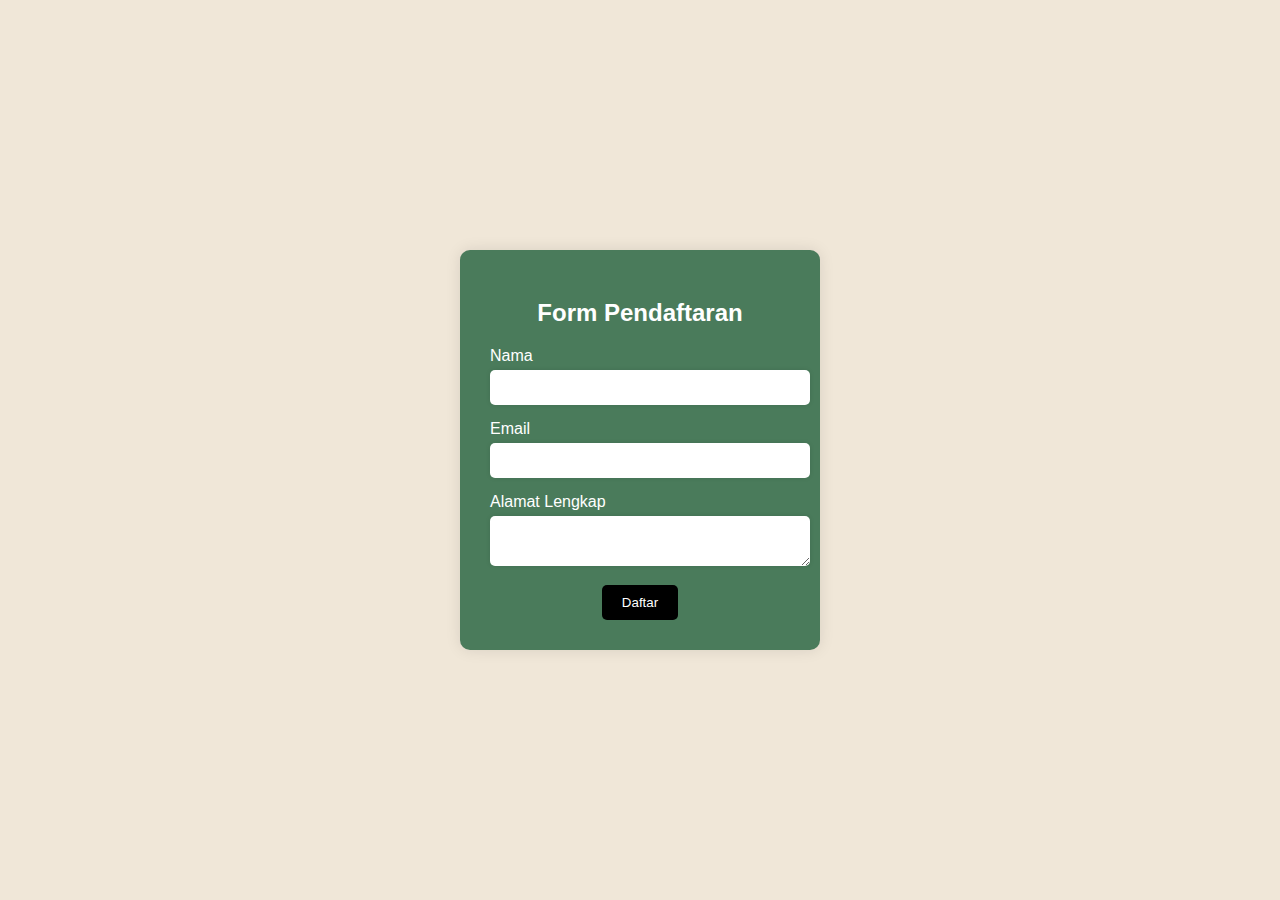
<file: CODELAB/Codelab Modul 2.1/index.html>
<!DOCTYPE html>
<html lang="en">
<head>
    <meta charset="UTF-8">
    <meta name="viewport" content="width=device-width, initial-scale=1.0">
    <title>Form Pendaftaran</title>
    <link rel="stylesheet" href="styles.css">
</head>
<body>
    <div class="form-container">
        <form id="daftarForm" onsubmit="return validateForm()">
            <h2>Form Pendaftaran</h2>
            <label for="nama">Nama</label>
            <input type="text" id="nama" name="nama">
            <label for="email">Email</label>
            <input type="email" id="email" name="email">
            <label for="alamat">Alamat Lengkap</label>
            <textarea id="alamat" name="alamat"></textarea>
            <button type="submit">Daftar</button>
        </form>
    </div>

    <script>
        function validateForm() {
            var nama = document.getElementById("nama").value;
            var email = document.getElementById("email").value;
            var alamat = document.getElementById("alamat").value;

            if (nama == "" || email == "" || alamat == "") {
                alert("Semua data harus diisi.");
                return false;
            }

            return true;
        }
    </script>
</body>
</html>
</file>
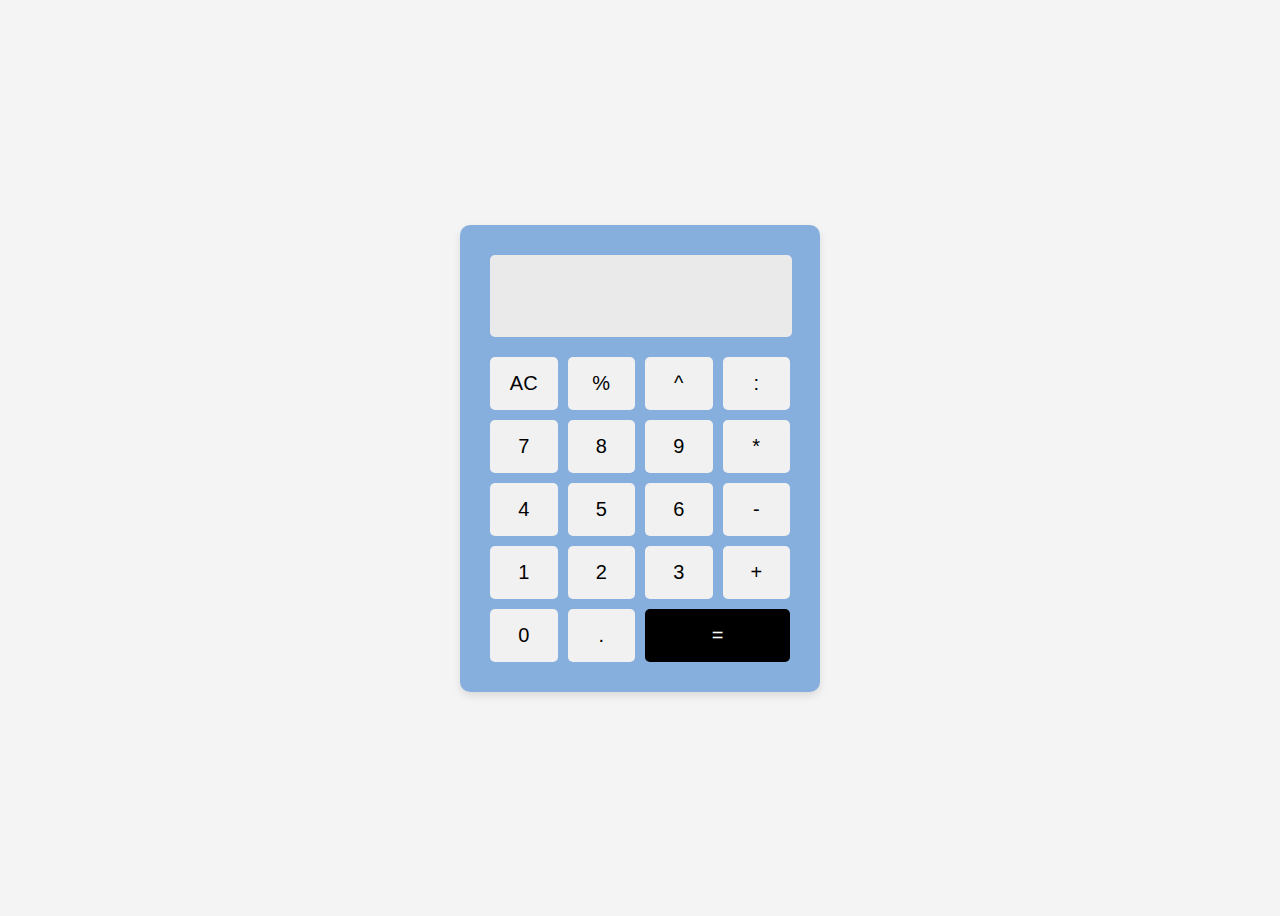
<file: DEMO/Tugas 1/index.html>
<!DOCTYPE html>
<html lang="en">

<head>
  <meta charset="UTF-8">
  <meta name="viewport" content="width=device-width, initial-scale=1.0">
  <title>Simple Calculator</title>
  <link rel="stylesheet" href="styles.css">
</head>

<body>
  <div class="calculator">
    <input type="text" id="display" disabled>
    <div class="buttons">
      <button onclick="clearDisplay()">AC</button>
      <button onclick="appendToDisplay('%')">%</button>
      <button onclick="appendToDisplay('**')">^</button>
      <button onclick="appendToDisplay('/')">:</button>

      <button onclick="appendToDisplay('7')">7</button>
      <button onclick="appendToDisplay('8')">8</button>
      <button onclick="appendToDisplay('9')">9</button>
      <button onclick="appendToDisplay('*')">*</button>

      <button onclick="appendToDisplay('4')">4</button>
      <button onclick="appendToDisplay('5')">5</button>
      <button onclick="appendToDisplay('6')">6</button>
      <button onclick="appendToDisplay('-')">-</button>

      <button onclick="appendToDisplay('1')">1</button>
      <button onclick="appendToDisplay('2')">2</button>
      <button onclick="appendToDisplay('3')">3</button>
      <button onclick="appendToDisplay('+')">+</button>

      <button onclick="appendToDisplay('0')">0</button>
      <button onclick="appendToDisplay('.')">.</button>
      <button onclick="calculateResult()">=</button>
    </div>
  </div>

  <script src="script.js"></script>
</body>

</html>
</file>
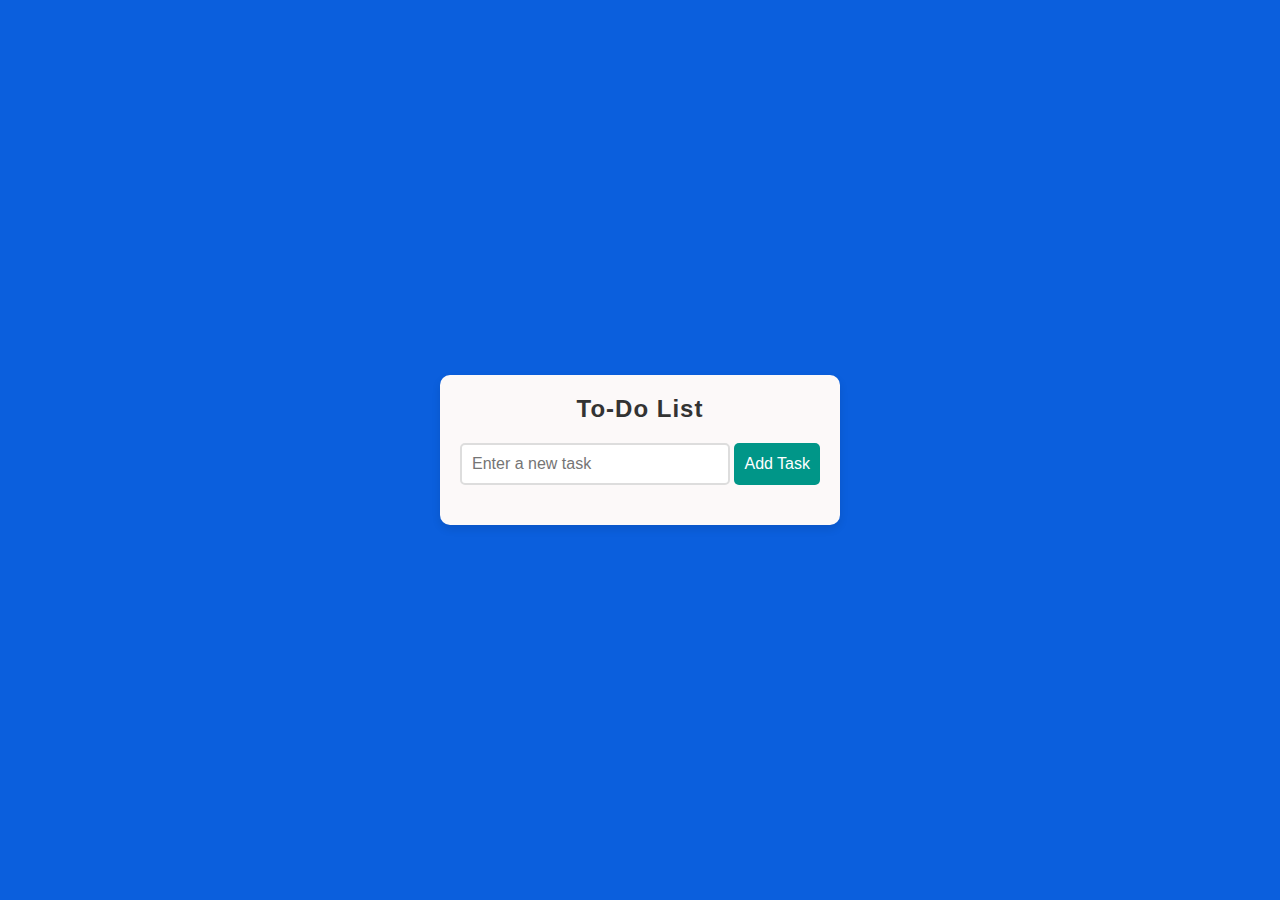
<file: DEMO/Tugas 2/index.html>
<!DOCTYPE html>
<html lang="en">

<head>
    <meta charset="UTF-8">
    <meta name="viewport" content="width=device-width, initial-scale=1.0">
    <title>Elegant To-Do List App</title>
    <link rel="stylesheet" href="styles.css">
</head>

<body>
    <div class="container">
        <h1>To-Do List</h1>
        <div class="input-section">
            <input type="text" id="taskInput" placeholder="Enter a new task">
            <button id="addTaskBtn">Add Task</button>
        </div>
        <ul id="taskList"></ul>
    </div>

    <script src="script.js"></script>
</body>

</html>
</file>
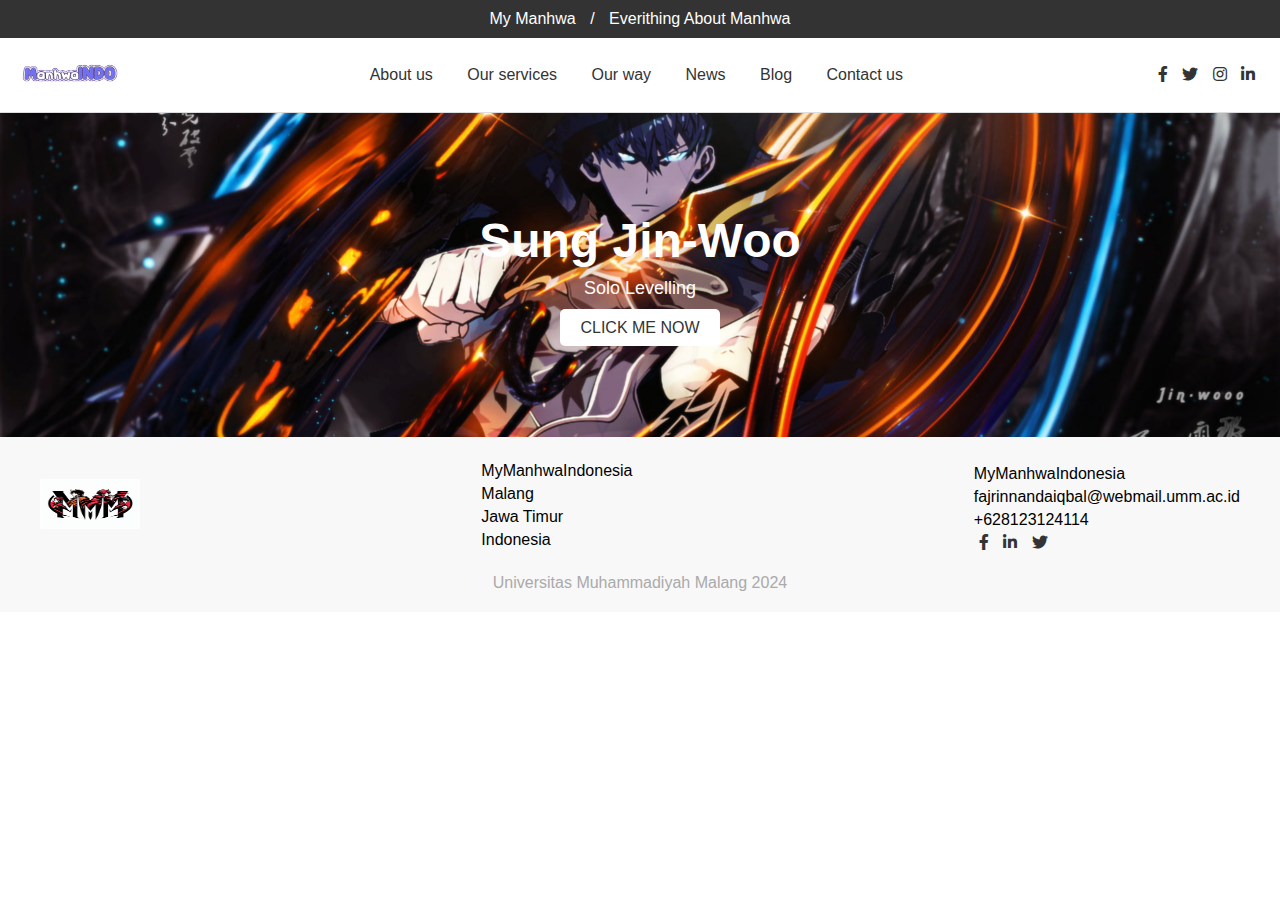
<file: Prak Modul 1/Manga.html>
<!DOCTYPE html>
<html lang="en">
  <head>
    <meta charset="UTF-8" />
    <meta name="viewport" content="width=device-width, initial-scale=1.0" />
    <title>My Website</title>
    <link
      href="https://cdnjs.cloudflare.com/ajax/libs/font-awesome/5.15.3/css/all.min.css"
      rel="stylesheet"
    />
    <link rel="stylesheet" href="styles.css" />
  </head>
  <body>
    <div class="header">
      <a href="#">My Manhwa</a> / <a href="#">Everithing About Manhwa</a>
    </div>
    <div class="navbar">
      <div class="logo">
        <img
          alt="Company Logo"
          height="50"
          src="image/Manhwa 1.png"
          width="100"
        />
      </div>
      <nav>
        <a href="#">About us</a>
        <a href="#">Our services</a>
        <a href="#">Our way</a>
        <a href="#">News</a>
        <a href="#">Blog</a>
        <a href="#">Contact us</a>
      </nav>
      <div class="social-icons">
        <a href="#"><i class="fab fa-facebook-f"></i></a>
        <a href="#"><i class="fab fa-twitter"></i></a>
        <a href="#"><i class="fab fa-instagram"></i></a>
        <a href="#"><i class="fab fa-linkedin-in"></i></a>
      </div>
    </div>
    <div class="hero">
      <h1>Sung Jin-Woo</h1>
      <p>Solo Levelling</p>
      <a class="btn" href="#">CLICK ME NOW</a>
    </div>
    <div class="footer">
      <div class="container">
        <div class="logo">
          <img
            alt="Company Logo"
            height="50"
            src="image/Manhwa 2.jpg"
            width="100"
          />
        </div>
        <div class="contact-info">
          <p>MyManhwaIndonesia</p>
          <p>Malang</p>
          <p>Jawa Timur</p>
          <p>Indonesia</p>
        </div>
        <div class="contact-info">
          <p>MyManhwaIndonesia</p>
          <p>fajrinnandaiqbal@webmail.umm.ac.id</p>
          <p>+628123124114</p>
          <div class="social-icons">
            <a href="#"><i class="fab fa-facebook-f"></i></a>
            <a href="#"><i class="fab fa-linkedin-in"></i></a>
            <a href="#"><i class="fab fa-twitter"></i></a>
          </div>
        </div>
      </div>
      <div class="copyright">Universitas Muhammadiyah Malang 2024</div>
    </div>
  </body>
</html>
</file>
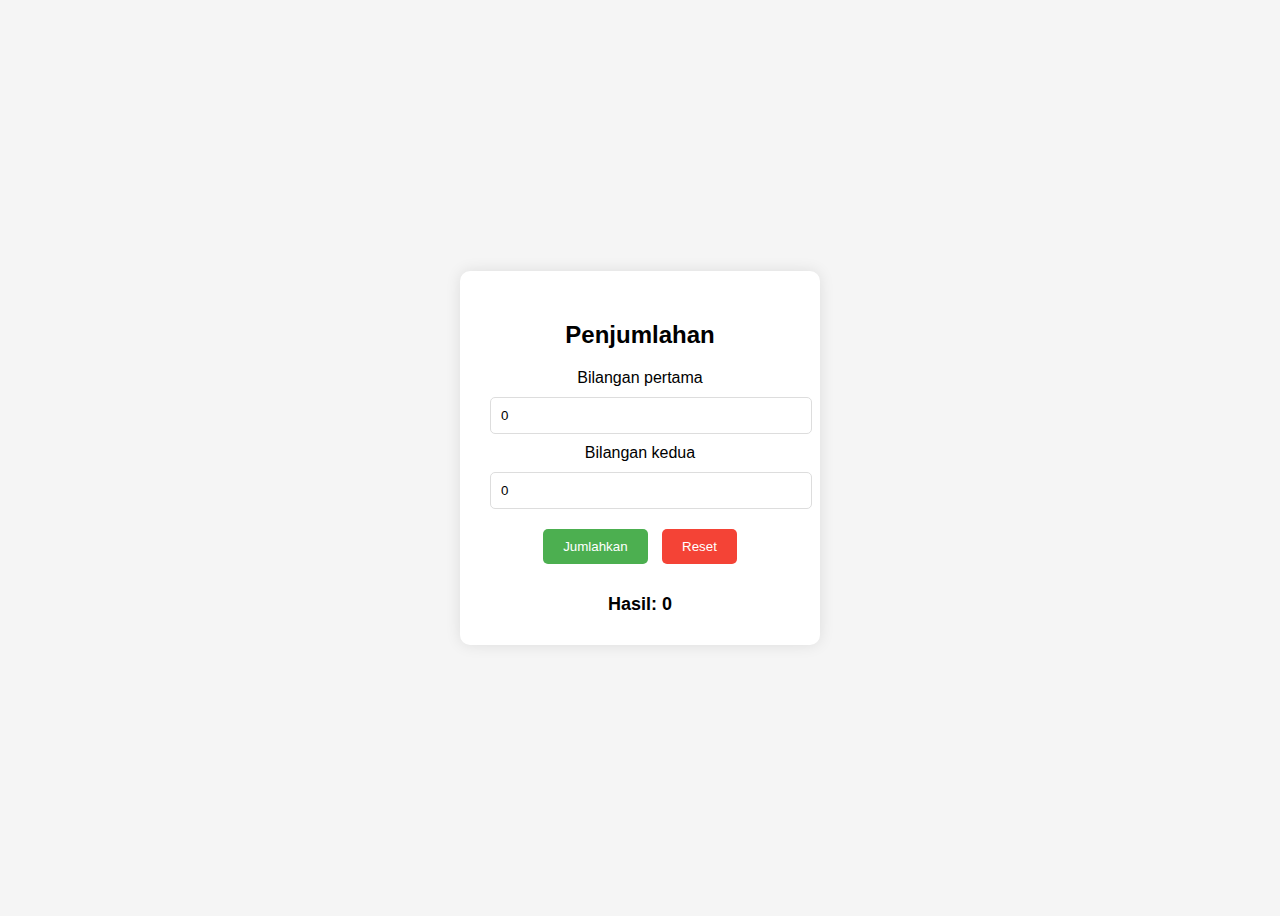
<file: CODELAB/Codelab Modul 2/Codelab 1.html>
<!DOCTYPE html>
<html lang="en">
<head>
    <meta charset="UTF-8">
    <meta name="viewport" content="width=device-width, initial-scale=1.0">
    <title>Penjumlahan</title>
    <link rel="stylesheet" href="styles.css">
</head>
<body>
    <div class="container">
        <h2>Penjumlahan</h2>
        <label for="bil1">Bilangan pertama</label>
        <input type="number" id="bil1" value="0">
        <label for="bil2">Bilangan kedua</label>
        <input type="number" id="bil2" value="0">
        <div>
            <button onclick="hitung()">Jumlahkan</button>
            <button class="reset" onclick="reset()">Reset</button>
        </div>
        <div class="result" id="hasil">Hasil: 0</div>
    </div>

    <script>
        function hitung() {
            var bil1 = parseInt(document.getElementById("bil1").value);
            var bil2 = parseInt(document.getElementById("bil2").value);
            var hasil = bil1 + bil2;
            document.getElementById("hasil").innerHTML = "Hasil: " + hasil;
        }

        function reset() {
            document.getElementById("bil1").value = 0;
            document.getElementById("bil2").value = 0;
            document.getElementById("hasil").innerHTML = "Hasil: 0";
        }
    </script>
</body>
</html>
</file>
<file: CODELAB/Codelab Modul 2.1/styles.css>
body {
    margin: 0;
    padding: 0;
    font-family: Arial, sans-serif;
    background-color: #f0e7d8;
    display: flex;
    justify-content: center;
    align-items: center;
    height: 100vh;
}

.form-container {
    background-color: #4a7b5b;
    padding: 30px;
    border-radius: 10px;
    box-shadow: 0px 0px 15px rgba(0, 0, 0, 0.1);
    width: 300px;
    text-align: center;
}

h2 {
    color: white;
    margin-bottom: 20px;
}

label {
    display: block;
    margin-bottom: 5px;
    color: white;
    text-align: left;
}

input, textarea {
    width: 100%;
    padding: 10px;
    margin-bottom: 15px;
    border: none;
    border-radius: 5px;
    box-shadow: 0px 0px 5px rgba(0, 0, 0, 0.1);
}

button {
    padding: 10px 20px;
    background-color: black;
    color: white;
    border: none;
    border-radius: 5px;
    cursor: pointer;
}

button:hover {
    background-color: #333;
}
</file>
<file: DEMO/Tugas 1/styles.css>
body {
    font-family: Arial, sans-serif;
    display: flex;
    justify-content: center;
    align-items: center;
    height: 100vh;
    background-color: #f4f4f4;
  }
  
  .calculator {
    background-color: rgb(134, 175, 222);
    padding: 30px;
    border-radius: 10px;
    box-shadow: 0 4px 8px rgba(0, 0, 0, 0.1);
    max-width: 300px;
    text-align: center;
  }
  
  #display {
    width: 100%;
    height: 80px;
    font-size: 29px;
    text-align: right;
    margin-bottom: 20px;
    border: none;
    background-color: #eaeaea;
    padding: 1px;
    border-radius: 5px;
  }
  
  .buttons {
    display: grid;
    grid-template-columns: repeat(4, 1fr);
    gap: 10px;
  }
  
  button {
    font-size: 20px;
    padding: 15px;
    background-color: #f1f1f1;
    border: none;
    border-radius: 5px;
    cursor: pointer;
    transition: background-color 0.2s ease;
  }
  
  button:hover {
    background-color: #340cff;
  }
  
  button:active {
    background-color: #120e66;
  }
  
  button:nth-child(19) {
    grid-column: span 2;
    background-color: #000000;
    color: rgb(255, 255, 255);
  }
</file>
<file: DEMO/Tugas 2/styles.css>
* {
    margin: 0;
    padding: 0;
    box-sizing: border-box;
}

body {
    font-family: 'Arial', sans-serif;
    background-color: #0b5fdd;
    display: flex;
    justify-content: center;
    align-items: center;
    height: 100vh;
}

.container {
    width: 400px;
    background-color: #fcf9f9;
    box-shadow: 0 4px 8px rgba(0, 0, 0, 0.1);
    border-radius: 10px;
    padding: 20px;
}

h1 {
    text-align: center;
    margin-bottom: 20px;
    color: #333;
    font-size: 24px;
    letter-spacing: 1px;
}

.input-section {
    display: flex;
    justify-content: space-between;
    margin-bottom: 20px;
}

#taskInput {
    width: 75%;
    padding: 10px;
    font-size: 16px;
    border: 2px solid #ddd;
    border-radius: 5px;
    outline: none;
    transition: border-color 0.3s;
}

#taskInput:focus {
    border-color: #009688;
}

#addTaskBtn {
    padding: 9px 10px;
    background-color: #009688;
    color: white;
    border: none;
    border-radius: 5px;
    font-size: 16px;
    cursor: pointer;
    transition: background-color 0.3s;
}

#addTaskBtn:hover {
    background-color: #00796b;
}

ul {
    list-style-type: none;
    padding: 0;
}

li {
    padding: 12px;
    font-size: 18px;
    display: flex;
    justify-content: space-between;
    background-color: #73d4d2;
    margin-bottom: 10px;
    border-radius: 5px;
    transition: background-color 0.3s, box-shadow 0.3s;
}

li:hover {
    background-color: #39ec6f;
    box-shadow: 0 2px 4px rgba(0, 0, 0, 0.1);
}

.taskButtons {
    display: flex;
    gap: 10px;
}

.editBtn, .deleteBtn {
    background-color: #e91e63;
    color: rgb(255, 255, 255);
    border: none;
    padding: 8px 12px;
    border-radius: 5px;
    cursor: pointer;
    transition: background-color 0.3s;
}

.editBtn {
    background-color: #2196F3;
}

.editBtn:hover {
    background-color: #4908fc;
}

.deleteBtn:hover {
    background-color: #c2185b;
}

.editMode input {
    font-size: 18px;
    padding: 8px;
    width: 70%;
    border: 2px solid #3b4348;
    border-radius: 5px;
}
</file>
<file: Prak Modul 1/styles.css>
body {
    font-family: Arial, sans-serif;
    margin: 0;
    padding: 0;
  }
  
  .header {
    background-color: #333;
    color: white;
    padding: 10px 0;
    text-align: center;
  }
  
  .header a {
    color: white;
    text-decoration: none;
    margin: 0 10px;
  }
  
  .header a:hover {
    text-decoration: underline;
  }
  
  .navbar {
    display: flex;
    justify-content: space-between;
    align-items: center;
    padding: 10px 20px;
    background-color: white;
    border-bottom: 1px solid #ddd;
  }
  
  .navbar .logo img {
    height: 50px;
  }
  
  .navbar nav a {
    margin: 0 15px;
    color: #333;
    text-decoration: none;
  }
  
  .navbar nav a:hover {
    text-decoration: underline;
  }
  
  .navbar .social-icons a {
    margin: 0 5px;
    color: #333;
  }
  
  .hero {
    background: url("image/wallpaperflare.com_wallpaper.jpg") no-repeat center
      center;
    background-size: cover;
    color: white;
    text-align: center;
    padding: 100px 20px;
  }
  
  .hero h1 {
    font-size: 48px;
    margin: 0;
  }
  
  .hero p {
    font-size: 18px;
    margin: 10px 0 20px;
  }
  
  .hero .btn {
    background-color: white;
    color: #333;
    padding: 10px 20px;
    text-decoration: none;
    border-radius: 5px;
  }
  
  .hero .btn:hover {
    background-color: #ddd;
  }
  
  .footer {
    background-color: #f8f8f8;
    padding: 20px 0;
    text-align: center;
  }
  
  .footer .container {
    display: flex;
    justify-content: space-between;
    align-items: center;
    max-width: 1200px;
    margin: 0 auto;
    padding: 0 20px;
  }
  
  .footer .container .logo img {
    height: 50px;
  }
  
  .footer .container .contact-info {
    text-align: left;
  }
  
  .footer .container .contact-info p {
    margin: 5px 0;
  }
  
  .footer .container .social-icons a {
    margin: 0 5px;
    color: #333;
  }
  
  .footer .container .social-icons a:hover {
    color: #555;
  }
  
  .footer .copyright {
    margin-top: 20px;
    color: #aaa;
  }
</file>
<file: CODELAB/Codelab Modul 2/styles.css>
body {
    font-family: Arial, sans-serif;
    display: flex;
    justify-content: center;
    align-items: center;
    height: 100vh;
    background-color: #f5f5f5;
}

.container {
    background-color: white;
    padding: 30px;
    border-radius: 10px;
    box-shadow: 0 0 15px rgba(0, 0, 0, 0.1);
    text-align: center;
    width: 300px;
}

input {
    padding: 10px;
    width: 100%;
    margin: 10px 0;
    border: 1px solid #ddd;
    border-radius: 5px;
}

button {
    padding: 10px 20px;
    margin: 10px 5px;
    background-color: #4CAF50;
    color: white;
    border: none;
    border-radius: 5px;
    cursor: pointer;
}

button:hover {
    background-color: #45a049;
}

.reset {
    background-color: #f44336;
}

.reset:hover {
    background-color: #d32f2f;
}

.result {
    font-size: 18px;
    font-weight: bold;
    margin-top: 20px;
}
</file>
